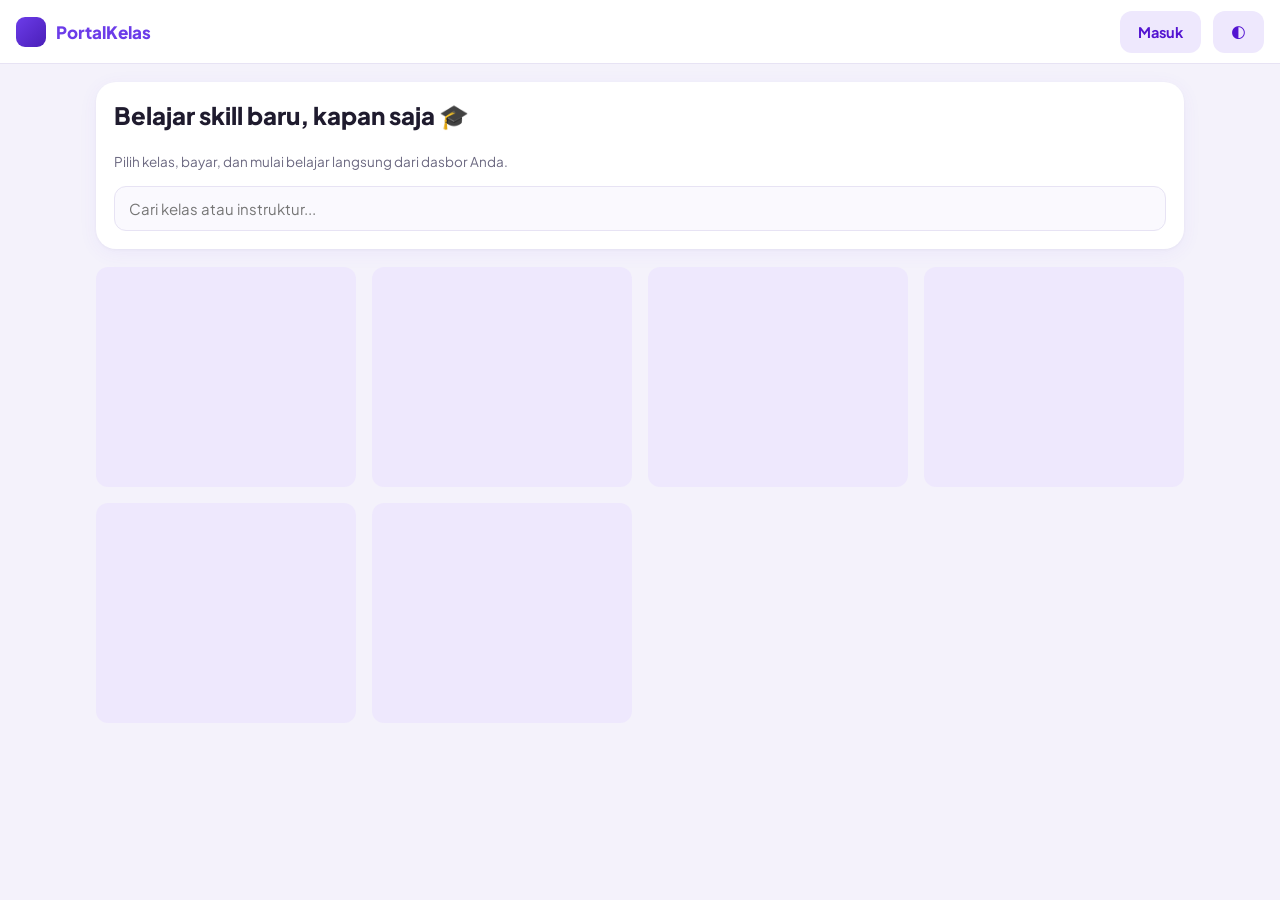
<file: index.html>
<!DOCTYPE html>
<html lang="id">
<head>
  <meta charset="utf-8">
  <meta name="viewport" content="width=device-width, initial-scale=1, viewport-fit=cover">
  <title>PortalKelas Digital</title>
  <meta name="description" content="Belajar skill baru kapan saja — PortalKelas Digital">

  <link rel="manifest" href="./manifest.json">
  <meta name="theme-color" content="#6C3CE9">
  <link rel="apple-touch-icon" href="./icon-192.png">

  <link rel="preconnect" href="https://fonts.googleapis.com">
  <link rel="preconnect" href="https://fonts.gstatic.com" crossorigin>
  <link href="https://fonts.googleapis.com/css2?family=Plus+Jakarta+Sans:wght@400;500;600;700;800&display=swap" rel="stylesheet">
  <link rel="stylesheet" href="./style.css">

  <!-- Terapkan tema tersimpan sebelum render agar tidak berkedip -->
  <script>
    try { var t = localStorage.getItem('pk_theme'); if (t === '"dark"' || t === '"light"') document.documentElement.setAttribute('data-theme', JSON.parse(t)); } catch (e) {}
  </script>
</head>
<body>
  <a class="sr" href="#main">Lewati ke konten utama</a>
  <header id="topbar"></header>

  <main id="main" tabindex="-1">
    <div id="boot-sk" class="col g16" aria-hidden="true">
      <div class="sk" style="height:140px;border-radius:20px"></div>
      <div class="course-grid"><div class="sk" style="height:220px"></div><div class="sk" style="height:220px"></div><div class="sk" style="height:220px"></div></div>
    </div>
    <div id="views"></div>
  </main>

  <nav id="bnav" aria-label="Navigasi bawah"></nav>
  <div id="toasts" role="status" aria-live="polite"></div>

  <script src="./app.js"></script>
</body>
</html>
</file>
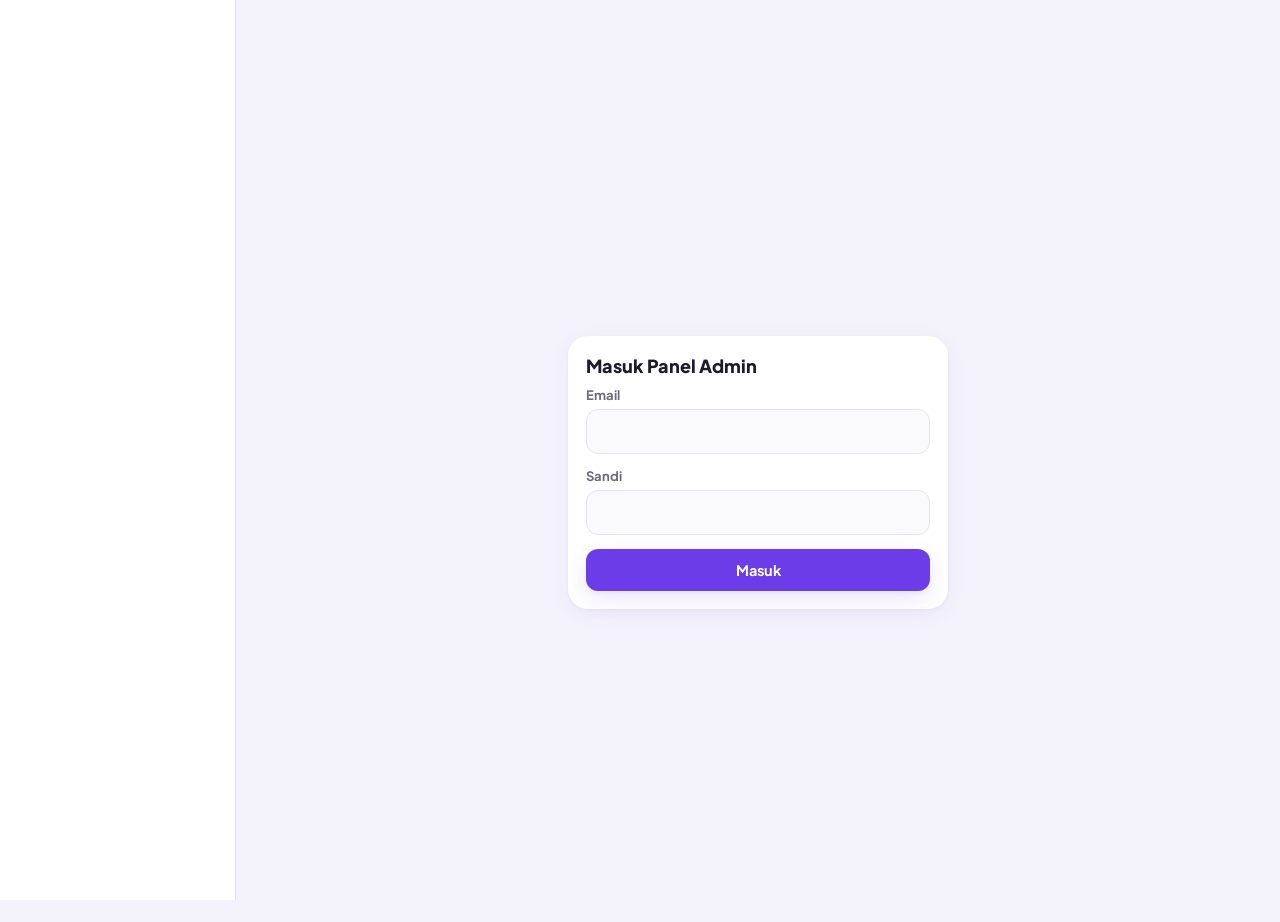
<file: admin.html>
<!DOCTYPE html>
<html lang="id">
<head>
  <meta charset="utf-8">
  <meta name="viewport" content="width=device-width, initial-scale=1, viewport-fit=cover">
  <title>Admin · PortalKelas Digital</title>
  <meta name="robots" content="noindex, nofollow">
  <link rel="preconnect" href="https://fonts.googleapis.com">
  <link href="https://fonts.googleapis.com/css2?family=Plus+Jakarta+Sans:wght@400;500;600;700;800&display=swap" rel="stylesheet">
  <link rel="stylesheet" href="./style.css">
  <link rel="stylesheet" href="./admin.css">
  <script>
    try { var t = localStorage.getItem('pk_theme'); if (t === '"dark"' || t === '"light"') document.documentElement.setAttribute('data-theme', JSON.parse(t)); } catch (e) {}
  </script>
</head>
<body class="admin-body">
  <aside id="aside"></aside>
  <main id="adminMain">
    <div id="aViews"></div>
  </main>
  <div id="scrim"></div>
  <div id="modals"></div>
  <div id="toasts" role="status" aria-live="polite"></div>
  <script src="./admin.js"></script>
</body>
</html>
</file>
<file: style.css>
/* ==========================================================================
   PortalKelas Digital — style.css (Fase 3, frontend statis GitHub Pages)
   Token warna & tipografi diselaraskan dengan UI/UX referensi yang diunggah.
   ========================================================================== */
:root {
  --primary: #6C3CE9; --primary-h: #5B2FD6; --deep: #4A1FB8; --primary-t: #5314D1;
  --lav: #EEE8FD; --lav-2: #F7F1FF; --lav-3: #E4DAFF;
  --bg: #F4F2FB; --card: #FFFFFF; --text: #1F1B2E; --muted: #6B6880; --line: #E7E3F4; --row: #FAF9FE;
  --star: #F5B400;
  --ok: #10B981; --ok-bg: #ECFDF5; --ok-t: #047857;
  --warn: #F59E0B; --warn-bg: #FEF3C7; --warn-t: #B45309;
  --err: #EF4444; --err-bg: #FFE4E2; --err-t: #B91C1C;
  --info: #3B82F6; --info-bg: #EFF6FF; --info-t: #1D4ED8;
  --sh-1: 0 4px 20px rgba(108,60,233,.06), 0 1px 3px rgba(31,27,46,.04);
  --sh-2: 0 8px 24px rgba(108,60,233,.12), 0 2px 6px rgba(31,27,46,.05);
  --r-card: 20px; --r-md: 12px; --r-sm: 8px;
  --font: 'Plus Jakarta Sans', system-ui, -apple-system, 'Segoe UI', Roboto, sans-serif;
  --ease: cubic-bezier(.2,.8,.2,1);
  --top-h: 64px; --bnav-h: 64px;
  color-scheme: light dark;
}
@media (prefers-color-scheme: dark) {
  :root:not([data-theme="light"]) {
    --bg:#13101D; --card:#1D1930; --text:#F1EEFA; --muted:#A8A2BE; --line:#2D2843; --row:#19152A;
    --lav:#2B2348; --lav-2:#221C38; --lav-3:#3A2F63; --primary-t:#B9A3FF;
    --ok-bg:#0F2E25; --ok-t:#6EE7B7; --warn-bg:#3A2A0B; --warn-t:#FCD34D; --err-bg:#3A1618; --err-t:#FCA5A5;
    --info-bg:#13233F; --info-t:#93C5FD;
  }
}
:root[data-theme="dark"] {
  --bg:#13101D; --card:#1D1930; --text:#F1EEFA; --muted:#A8A2BE; --line:#2D2843; --row:#19152A;
  --lav:#2B2348; --lav-2:#221C38; --lav-3:#3A2F63; --primary-t:#B9A3FF;
  --ok-bg:#0F2E25; --ok-t:#6EE7B7; --warn-bg:#3A2A0B; --warn-t:#FCD34D; --err-bg:#3A1618; --err-t:#FCA5A5;
  --info-bg:#13233F; --info-t:#93C5FD;
}
* { box-sizing: border-box; }
html,body { height:100%; }
html { scroll-padding-top: env(safe-area-inset-top,0px); }
body {
  margin:0; font-family:var(--font); background:var(--bg); color:var(--text);
  padding-top: env(safe-area-inset-top,0px); padding-bottom: env(safe-area-inset-bottom,0px);
  -webkit-font-smoothing:antialiased;
}
a { color:inherit; text-decoration:none; }
.sr { position:absolute; left:-9999px; }
img { max-width:100%; display:block; }
button, input, select, textarea { font-family:inherit; font-size:15px; }

/* ---------- Layout ---------- */
#topbar {
  position:sticky; top:0; z-index:20; height:var(--top-h);
  padding-top:env(safe-area-inset-top,0px);
  display:flex; align-items:center; justify-content:space-between; gap:12px;
  padding-left:16px; padding-right:16px; background:var(--card); border-bottom:1px solid var(--line);
}
#topbar::before { content:""; position:fixed; inset:0 0 auto; height:env(safe-area-inset-top,0px); background:var(--card); z-index:10; }
.brand { display:flex; align-items:center; gap:10px; font-weight:800; font-size:17px; color:var(--primary); }
.brand .dot { width:30px; height:30px; border-radius:9px; background:linear-gradient(135deg,var(--primary),var(--deep)); }
#main { max-width:1120px; margin:0 auto; padding:18px 16px calc(var(--bnav-h) + 28px); min-height:70vh; }
#bnav {
  position:fixed; left:0; right:0; bottom:0; z-index:20; display:flex; background:var(--card);
  border-top:1px solid var(--line); padding-bottom:env(safe-area-inset-bottom,0px);
}
#bnav a { flex:1; text-align:center; padding:10px 4px 8px; font-size:11px; color:var(--muted); font-weight:600; }
#bnav a.active { color:var(--primary); }
#bnav .ic { font-size:20px; display:block; margin-bottom:2px; }
@media (min-width:860px){ #bnav{ display:none; } #main{ padding-bottom:28px; } }

/* ---------- Cards & typography ---------- */
.card { background:var(--card); border-radius:var(--r-card); box-shadow:var(--sh-1); padding:18px; }
.h1 { font-size:24px; font-weight:800; margin:0 0 6px; }
.h2 { font-size:18px; font-weight:800; margin:0 0 10px; }
.muted { color:var(--muted); font-size:13.5px; }
.col { display:flex; flex-direction:column; }
.row { display:flex; align-items:center; }
.g8{gap:8px;} .g12{gap:12px;} .g16{gap:16px;}
.between { justify-content:space-between; }
.wrap { flex-wrap:wrap; }

/* ---------- Buttons & inputs ---------- */
.btn {
  border:none; border-radius:var(--r-md); padding:12px 18px; font-weight:700; cursor:pointer;
  transition:transform .15s var(--ease), box-shadow .15s var(--ease); font-size:14.5px;
}
.btn:active { transform:scale(.97); }
.btn-primary { background:var(--primary); color:#fff; box-shadow:var(--sh-2); }
.btn-primary:hover { background:var(--primary-h); }
.btn-ghost { background:var(--lav); color:var(--primary-t); }
.btn-block { width:100%; }
.btn:disabled { opacity:.55; cursor:not-allowed; }
.input, select.input, textarea.input {
  width:100%; padding:12px 14px; border-radius:var(--r-md); border:1.5px solid var(--line);
  background:var(--row); color:var(--text); outline:none;
}
.input:focus { border-color:var(--primary); }
label.lbl { font-size:13px; font-weight:700; color:var(--muted); margin-bottom:6px; display:block; }
.field { margin-bottom:14px; }

/* ---------- Catalog ---------- */
.course-grid { display:grid; grid-template-columns:repeat(auto-fill,minmax(230px,1fr)); gap:16px; }
.course-card { background:var(--card); border-radius:var(--r-card); box-shadow:var(--sh-1); overflow:hidden; cursor:pointer; transition:transform .15s var(--ease); }
.course-card:hover { transform:translateY(-3px); }
.course-card .thumb { aspect-ratio:16/9; background:var(--lav) center/cover; }
.course-card .body { padding:14px; }
.course-card .nm { font-weight:800; font-size:15px; margin-bottom:4px; }
.price { color:var(--primary); font-weight:800; }
.price-old { color:var(--muted); text-decoration:line-through; font-size:12.5px; margin-right:6px; }
.badge { display:inline-block; padding:3px 10px; border-radius:999px; font-size:11.5px; font-weight:700; background:var(--lav); color:var(--primary-t); }

/* ---------- Progress ---------- */
.ring { width:52px; height:52px; border-radius:50%; display:grid; place-items:center; background:conic-gradient(var(--primary) calc(var(--p,0)*1%), var(--lav) 0); flex:0 0 auto; }
.ring span { width:40px; height:40px; border-radius:50%; background:var(--card); display:grid; place-items:center; font-size:11px; font-weight:800; }
.bar { height:8px; border-radius:99px; background:var(--lav); overflow:hidden; }
.bar > i { display:block; height:100%; background:var(--primary); border-radius:99px; }

/* ---------- Module / lesson list ---------- */
.modul-row { padding:14px; border-radius:var(--r-md); background:var(--row); border:1px solid var(--line); margin-bottom:10px; cursor:pointer; }
.modul-row.locked { opacity:.55; cursor:not-allowed; }
.materi-row { padding:12px 14px; border-radius:var(--r-md); border:1px solid var(--line); margin-bottom:8px; }
.materi-row.selesai { background:var(--ok-bg); border-color:transparent; }

/* ---------- Toast & loading ---------- */
#toasts { position:fixed; left:50%; top:calc(14px + env(safe-area-inset-top,0px)); transform:translateX(-50%); z-index:60; display:flex; flex-direction:column; gap:8px; }
.toast { background:var(--text); color:var(--card); padding:11px 18px; border-radius:99px; font-size:13.5px; font-weight:600; box-shadow:var(--sh-2); animation:toastin .2s var(--ease); }
.toast.err { background:var(--err); }
.toast.ok { background:var(--ok); }
@keyframes toastin { from{opacity:0; transform:translateY(-8px);} to{opacity:1; transform:none;} }
.sk { background:linear-gradient(90deg,var(--lav) 25%,var(--lav-2) 37%,var(--lav) 63%); background-size:400% 100%; animation:sk 1.3s ease infinite; border-radius:var(--r-md); }
@keyframes sk { 0%{background-position:100% 50%;} 100%{background-position:0 50%;} }
.spin { width:18px; height:18px; border-radius:50%; border:2.5px solid rgba(255,255,255,.4); border-top-color:#fff; animation:sp .7s linear infinite; display:inline-block; }
@keyframes sp { to{ transform:rotate(360deg); } }

/* ---------- Empty / center states ---------- */
.empty { text-align:center; padding:50px 16px; color:var(--muted); }
.center { display:grid; place-items:center; min-height:60vh; }
</file>
<file: admin.css>
/* ==========================================================================
   PortalKelas Digital — admin.css (Fase 4, panel admin)
   Memakai token warna dari style.css. File ini hanya menambah layout admin.
   ========================================================================== */
:root { --side-w: 236px; }
body.admin-body { display:flex; min-height:100vh; }
#aside {
  width:var(--side-w); flex:0 0 auto; background:var(--card); border-right:1px solid var(--line);
  position:sticky; top:0; height:100vh; overflow-y:auto; padding:18px 12px;
}
#aside .brand { padding:6px 10px 18px; }
#aside nav a {
  display:flex; align-items:center; gap:10px; padding:11px 12px; border-radius:var(--r-md);
  color:var(--muted); font-weight:700; font-size:14px; margin-bottom:2px;
}
#aside nav a.active, #aside nav a:hover { background:var(--lav); color:var(--primary-t); }
#aside nav .grp { font-size:11px; text-transform:uppercase; letter-spacing:.04em; color:var(--muted); margin:16px 10px 6px; font-weight:800; }
#adminMain { flex:1 1 auto; min-width:0; padding:22px 26px 60px; }
@media (max-width:860px) {
  body.admin-body { flex-direction:column; }
  #aside { width:100%; height:auto; position:static; display:flex; overflow-x:auto; gap:4px; padding:10px; }
  #aside nav { display:flex; gap:4px; }
  #aside nav .grp { display:none; }
  #adminMain { padding:16px; }
}

/* ---------- Tabel ---------- */
.tbl-wrap { overflow-x:auto; background:var(--card); border-radius:var(--r-card); box-shadow:var(--sh-1); }
table.tbl { width:100%; border-collapse:collapse; min-width:560px; }
table.tbl th { text-align:left; font-size:11.5px; text-transform:uppercase; color:var(--muted); padding:12px 14px; border-bottom:1px solid var(--line); white-space:nowrap; }
table.tbl td { padding:12px 14px; border-bottom:1px solid var(--line); font-size:13.5px; vertical-align:middle; }
table.tbl tr:last-child td { border-bottom:none; }
table.tbl tr:hover td { background:var(--row); }
.toolbar { display:flex; gap:10px; align-items:center; margin-bottom:16px; flex-wrap:wrap; }
.toolbar .input, .toolbar select { max-width:260px; }
.badge-ok { background:var(--ok-bg); color:var(--ok-t); }
.badge-warn { background:var(--warn-bg); color:var(--warn-t); }
.badge-err { background:var(--err-bg); color:var(--err-t); }
.btn-sm { padding:7px 12px; font-size:12.5px; border-radius:8px; }
.btn-danger { background:var(--err); color:#fff; }

/* ---------- Modal ---------- */
#scrim { position:fixed; inset:0; background:rgba(20,16,32,.45); z-index:40; display:none; }
#scrim.show { display:block; }
#modals { position:fixed; inset:0; z-index:50; display:none; align-items:flex-start; justify-content:center; padding:5vh 16px; overflow-y:auto; }
#modals.show { display:flex; }
.modal-box { background:var(--card); border-radius:var(--r-card); box-shadow:var(--sh-2); width:100%; max-width:480px; padding:22px; }

/* ---------- KPI ---------- */
.kpi-grid { display:grid; grid-template-columns:repeat(auto-fit,minmax(160px,1fr)); gap:14px; margin-bottom:20px; }
.bar-chart { display:flex; align-items:flex-end; gap:8px; height:160px; padding:10px 0; }
.bar-chart .b { flex:1; background:linear-gradient(180deg,var(--primary),var(--deep)); border-radius:6px 6px 0 0; min-height:4px; position:relative; }
.bar-chart .b span { position:absolute; bottom:calc(100% + 4px); left:50%; transform:translateX(-50%); font-size:10px; color:var(--muted); white-space:nowrap; }
</file>
